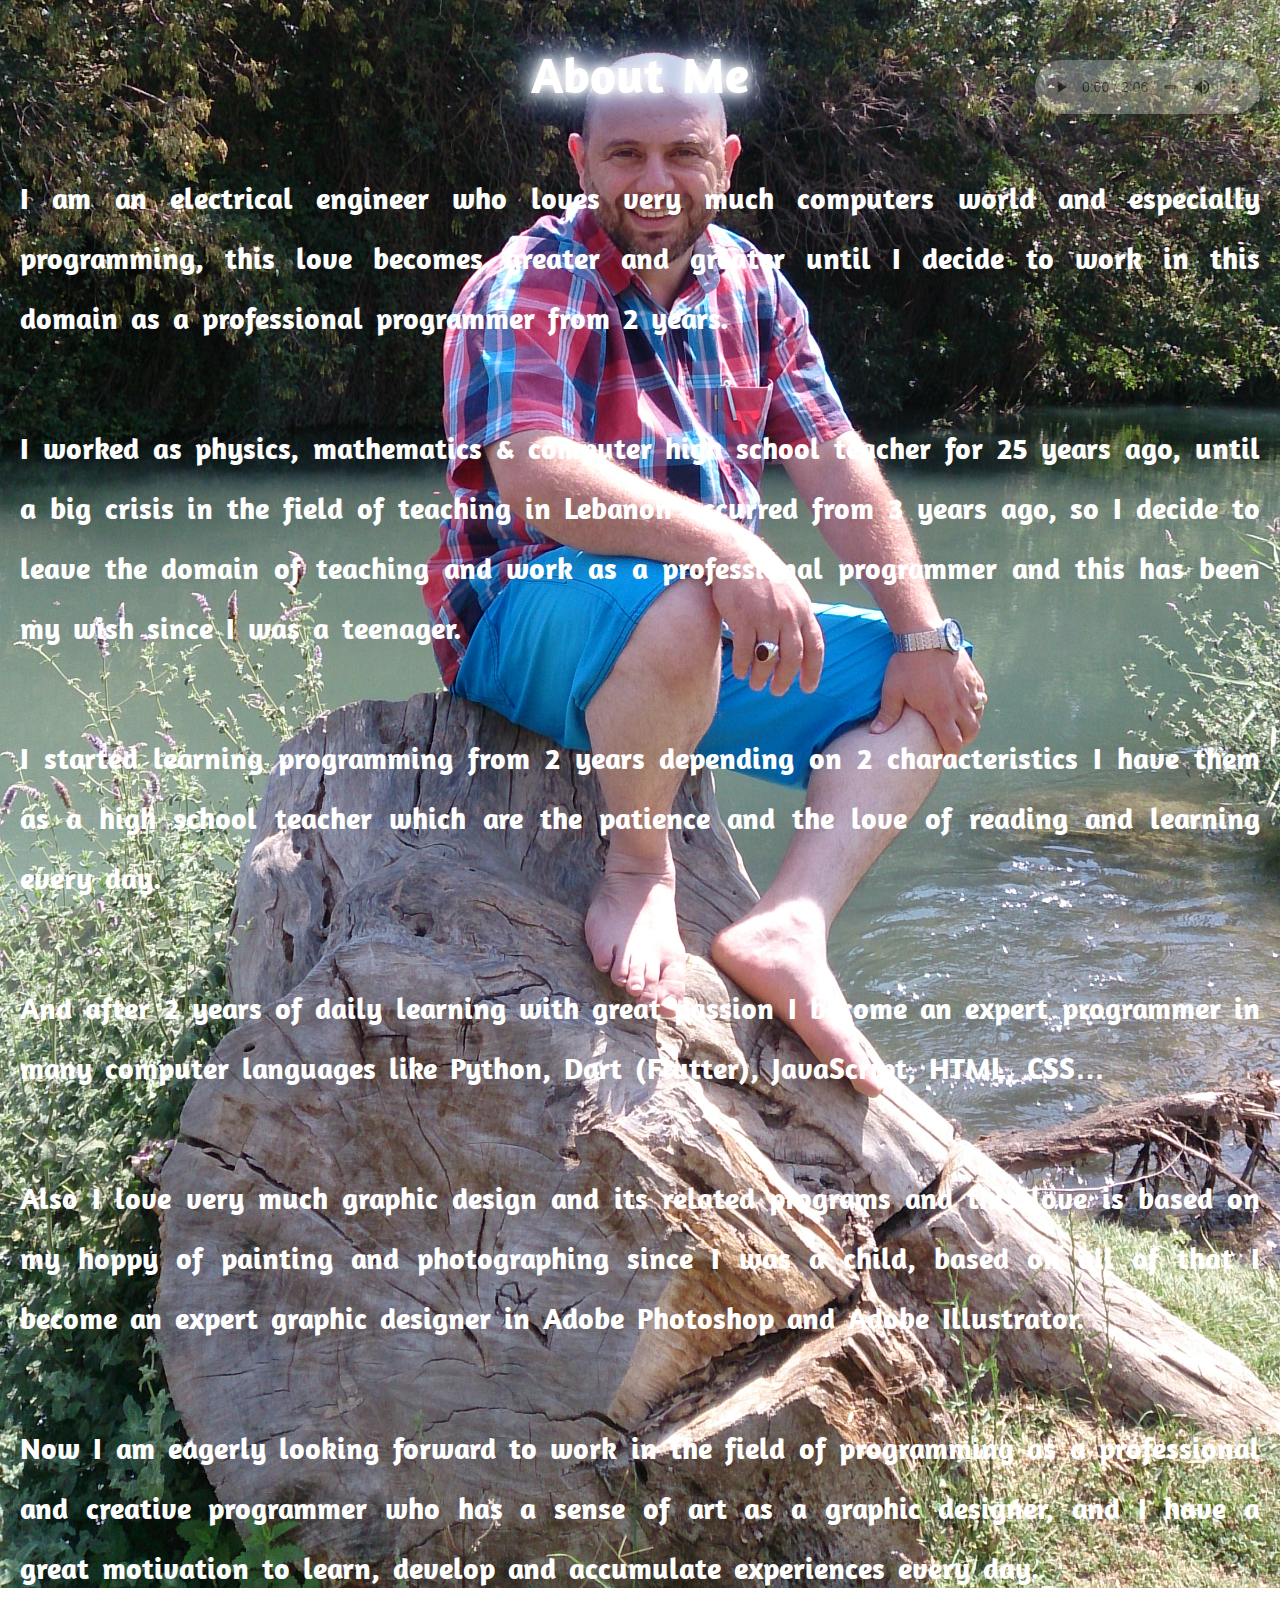
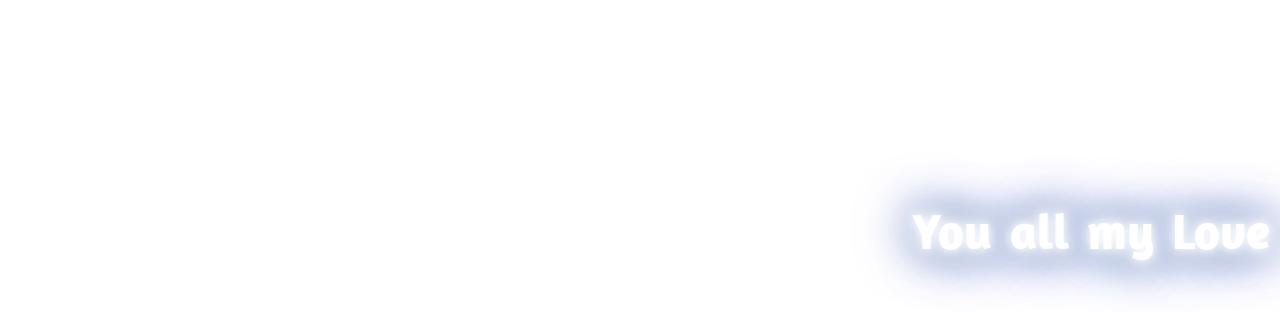
<file: about_me.html>
<!DOCTYPE html>
<html lang="en">
<head>
    <meta charset="UTF-8">
    <meta http-equiv="X-UA-Compatible" content="IE=edge">
    <meta name="viewport" content="width=device-width, initial-scale=1.0">
    <link href="about_me.css" rel="stylesheet" type="text/css">
    <title>About Me</title>
    <link rel="preconnect" href="https://fonts.googleapis.com">
    <link rel="preconnect" href="https://fonts.gstatic.com" crossorigin>
    <link href="https://fonts.googleapis.com/css2?family=Amaranth:wght@700&display=swap" rel="stylesheet">
</head>

<body>
    <div id="music">
        <audio src="audio/aboutmemusic.mp3" type="audio/mpeg" preload="auto" autoplay loop controls></audio>
    </div>

    <div id="about me">
        <h1 class="glowheading">About Me</h1>
        <p>
            I am an electrical engineer who loves very much computers world and especially programming, this love
            becomes greater and greater until I decide to work in this domain as a professional programmer from 2 years.
        </p>

        <p>I worked as physics, mathematics & computer high school teacher for 25 years ago, until a big crisis in the
            field
            of teaching in Lebanon occurred from 3 years ago, so I decide to leave the domain of teaching and work as a
            professional programmer and this has been my wish since I was a teenager.</p>

        <p> I started learning programming from 2 years depending on 2 characteristics I have them as a high school
            teacher which are the patience and the love of reading and learning every day.</p>

        <p>And after 2 years of daily learning with great passion I become an expert programmer in many computer
            languages like Python, Dart (Flutter), JavaScript, HTML, CSS… </p>

        <p>Also I love very much graphic design and its related programs and this love is based on my hoppy of painting
            and photographing since I was a child, based on all of that I become an expert graphic designer in Adobe
            Photoshop and Adobe Illustrator.</p>

        <p>Now I am eagerly looking forward to work in the field of programming as a professional and creative
            programmer who has a sense of art as a graphic designer, and I have a great motivation to learn, develop and
            accumulate experiences every day.</p>

        <p>My motto will always be patience, humility, and learning is the path to success in life.</p>

        <h2 class="glowfooter">You all my Love</h2>
    </div>

</body>
</html>
</file>
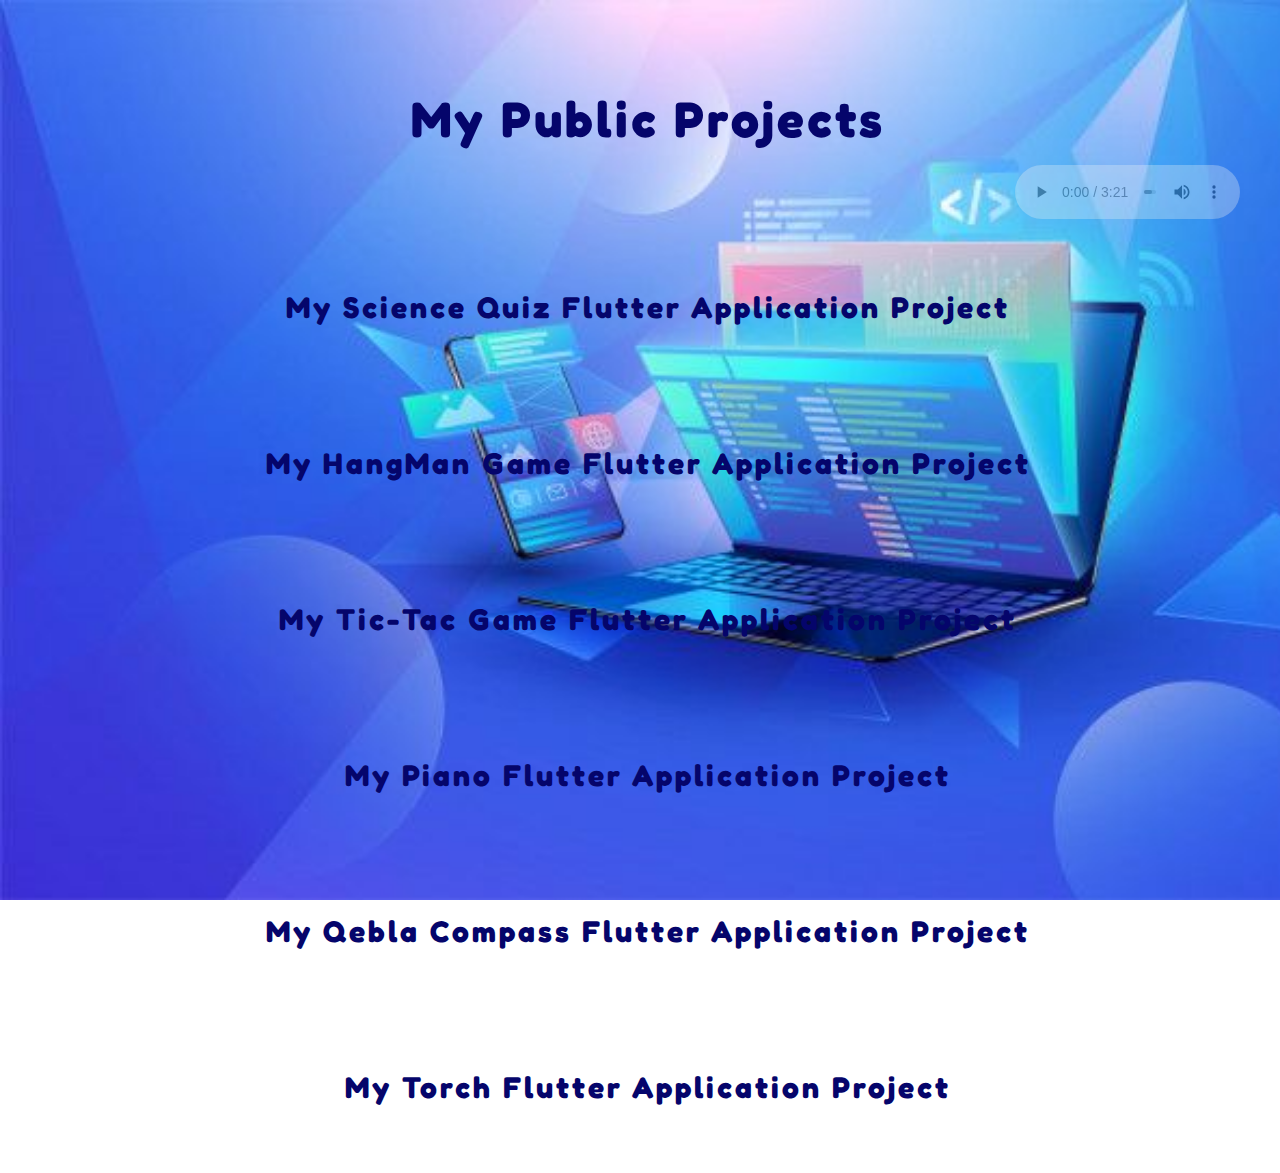
<file: my_portfolio.html>
<!DOCTYPE html>
<html lang="en">

<head>
    <meta charset="UTF-8">
    <meta http-equiv="X-UA-Compatible" content="IE=edge">
    <meta name="viewport" content="width=device-width, initial-scale=1.0">
    <title>My Portfolio</title>
    <link rel="stylesheet" href="my_portfolio.css" type="text/css">
    <link rel="preconnect" href="https://fonts.googleapis.com">
    <link rel="preconnect" href="https://fonts.gstatic.com" crossorigin>
    <link href="https://fonts.googleapis.com/css2?family=Fredoka+One&display=swap" rel="stylesheet">
</head>

<body>
    <div id="music">
        <audio src="audio/myportfoliomusic.mp3" type="audio/mpeg" preload="auto" autoplay loop controls></audio>
    </div>
    <h1>My Public Projects</h1>
    <a href="https://github.com/AbdelilahHijazi/AbdelilahHijaziScienceQuizFlutterApp/tree/master" target="_blank">My
        Science Quiz Flutter Application Project</a>
    <a href="https://github.com/AbdelilahHijazi/AbdelilahHijazi-HangMan-Game/tree/master" target="_blank">My
        HangMan Game Flutter Application Project</a>
    <a href="https://github.com/AbdelilahHijazi/Abdelilah-Tic_Tac-Game/tree/master" target="_blank">My
        Tic-Tac Game Flutter Application Project</a>
    <a href="https://github.com/AbdelilahHijazi/Abdelilah_Hijazi_Piano_App/tree/master" target="_blank">My
        Piano Flutter Application Project</a>
    <a href="https://github.com/AbdelilahHijazi/Abdelilah_Hijazi_Qebla_Compass/tree/master" target="_blank">My
        Qebla Compass Flutter Application Project</a>
    <a href="https://github.com/AbdelilahHijazi/Abdelilah-Hijazi-Torch-Application/tree/master" target="_blank">My
        Torch Flutter Application Project</a>





</body>

</html>
</file>
<file: about_me.css>
body {
    height: 100%;
    width: 100%;
    margin: 0px;
    padding: 0px;
    background: url("images/About_Me.JPG");
    background-repeat: no-repeat;
    background-size: cover;
    background-position: center;
    background-attachment: fixed;
    font-family: 'Amaranth', sans-serif;
}

#aboutme {
    margin: 20px;
    padding: 20px;
    border: solid white 10px;
    border-radius: 20px;
    box-shadow: 0 0 5px rgb(238, 240, 123);
    animation: glow 2s ease-in-out infinite;
}


.glowheading {
    color: #fff;
    text-shadow: 0 0 10px #fff, 0 0 20px #fff, 0 0 30px #fff, 0 0 40px #5E7EBE, 0 0 50px #5E7EBE, 0 0 60px #5E7EBE;
    animation: glowing 3s ease-in-out infinite;
}

@keyframes glowing {
    0% {
        text-shadow: 0 0 10px #fff, 0 0 20px #fff, 0 0 30px #fff, 0 0 40px #5E7EBE, 0 0 50px #5E7EBE, 0 0 60px #5E7EBE;
    }

    50% {
        text-shadow: none;
    }

    100% {
        text-shadow: 0 0 10px #fff, 0 0 20px #fff, 0 0 30px #fff, 0 0 40px #5E7EBE, 0 0 50px #5E7EBE, 0 0 60px #5E7EBE;
    }
}

.glowfooter {
    color: #fff;
    text-shadow: 0 0 10px #fff, 0 0 20px #fff, 0 0 30px #fff, 0 0 40px #5E7EBE, 0 0 50px #5E7EBE, 0 0 60px #5E7EBE;
    animation: glowing 3s ease-in-out infinite;
}

@keyframes glowing {
    0% {
        text-shadow: 0 0 10px #fff, 0 0 20px #fff, 0 0 30px #fff, 0 0 40px #5E7EBE, 0 0 50px #5E7EBE, 0 0 60px #5E7EBE;
    }

    50% {
        text-shadow: none;
    }

    100% {
        text-shadow: 0 0 10px #fff, 0 0 20px #fff, 0 0 30px #fff, 0 0 40px #5E7EBE, 0 0 50px #5E7EBE, 0 0 60px #5E7EBE;
    }
}

h1 {
    padding: 10px;
    color: white;
    font-size: 50px;
    font-weight: bold;
    word-spacing: 5px;
    text-align: center;
}

p {
    padding: 20px;
    color: white;
    font-size: 30px;
    font-weight: 700;
    word-spacing: 5px;
    align-content: center;
    text-align: justify;
    line-height: 60px;
}

h2 {
    padding: 10px;
    color: white;
    font-size: 50px;
    font-weight: bold;
    word-spacing: 5px;
    text-align: right;
}

#music {
    position: fixed;
    top: 60px;
    right: 20px;
    z-index: 1000;
    opacity: 30%;
}

audio {
    width: 225px;
}
</file>
<file: my_portfolio.css>
body {
    background-image: url("images/portfolio_background.jpg");
    background-size: cover;
    background-attachment: fixed;
    min-height: 100vh;
    min-width: 100vw;
    color: #05056b;
    display: flex;
    flex-direction: column;
    align-items: center;
    justify-content: center;
    background-clip: padding-box;
    font-family: 'Fredoka One', cursive;
}

div {
    margin: 20px;
    padding: 20px;
}

h1 {
    margin: 40px;
    padding: 40px;
    text-align: center;
    font-size: 50px;
    font-weight: bold;
    letter-spacing: 3px;
    word-spacing: 5 px;
}

h1:hover {
    color: #C196CE;
    transition: transform 0.25s 0s linear;
    transform: translate(-40px, -40px) scale(1.5) skew(-5deg, -5deg);
    text-shadow: 0 0 20px white;
}

a {
    margin: 30px;
    padding: 30px;
    text-align: center;
    font-size: 30px;
    font-weight: bold;
    letter-spacing: 3px;
    word-spacing: 5 px;
    text-decoration: none;
    display: block;
    color: #05056b;
}

a:hover {
    color: #C196CE;
    transition: transform 0.25s 0s linear;
    transform: translate(-40px, -40px) scale(1.5) skew(-5deg, -5deg);
    text-shadow: 0 0 30px rgb(89, 238, 248);
}


#music {
    position: fixed;
    top: 125px;
    right: 0px;
    z-index: 1000;
    opacity: 30%;
}

audio {
    width: 225px;
}
</file>
